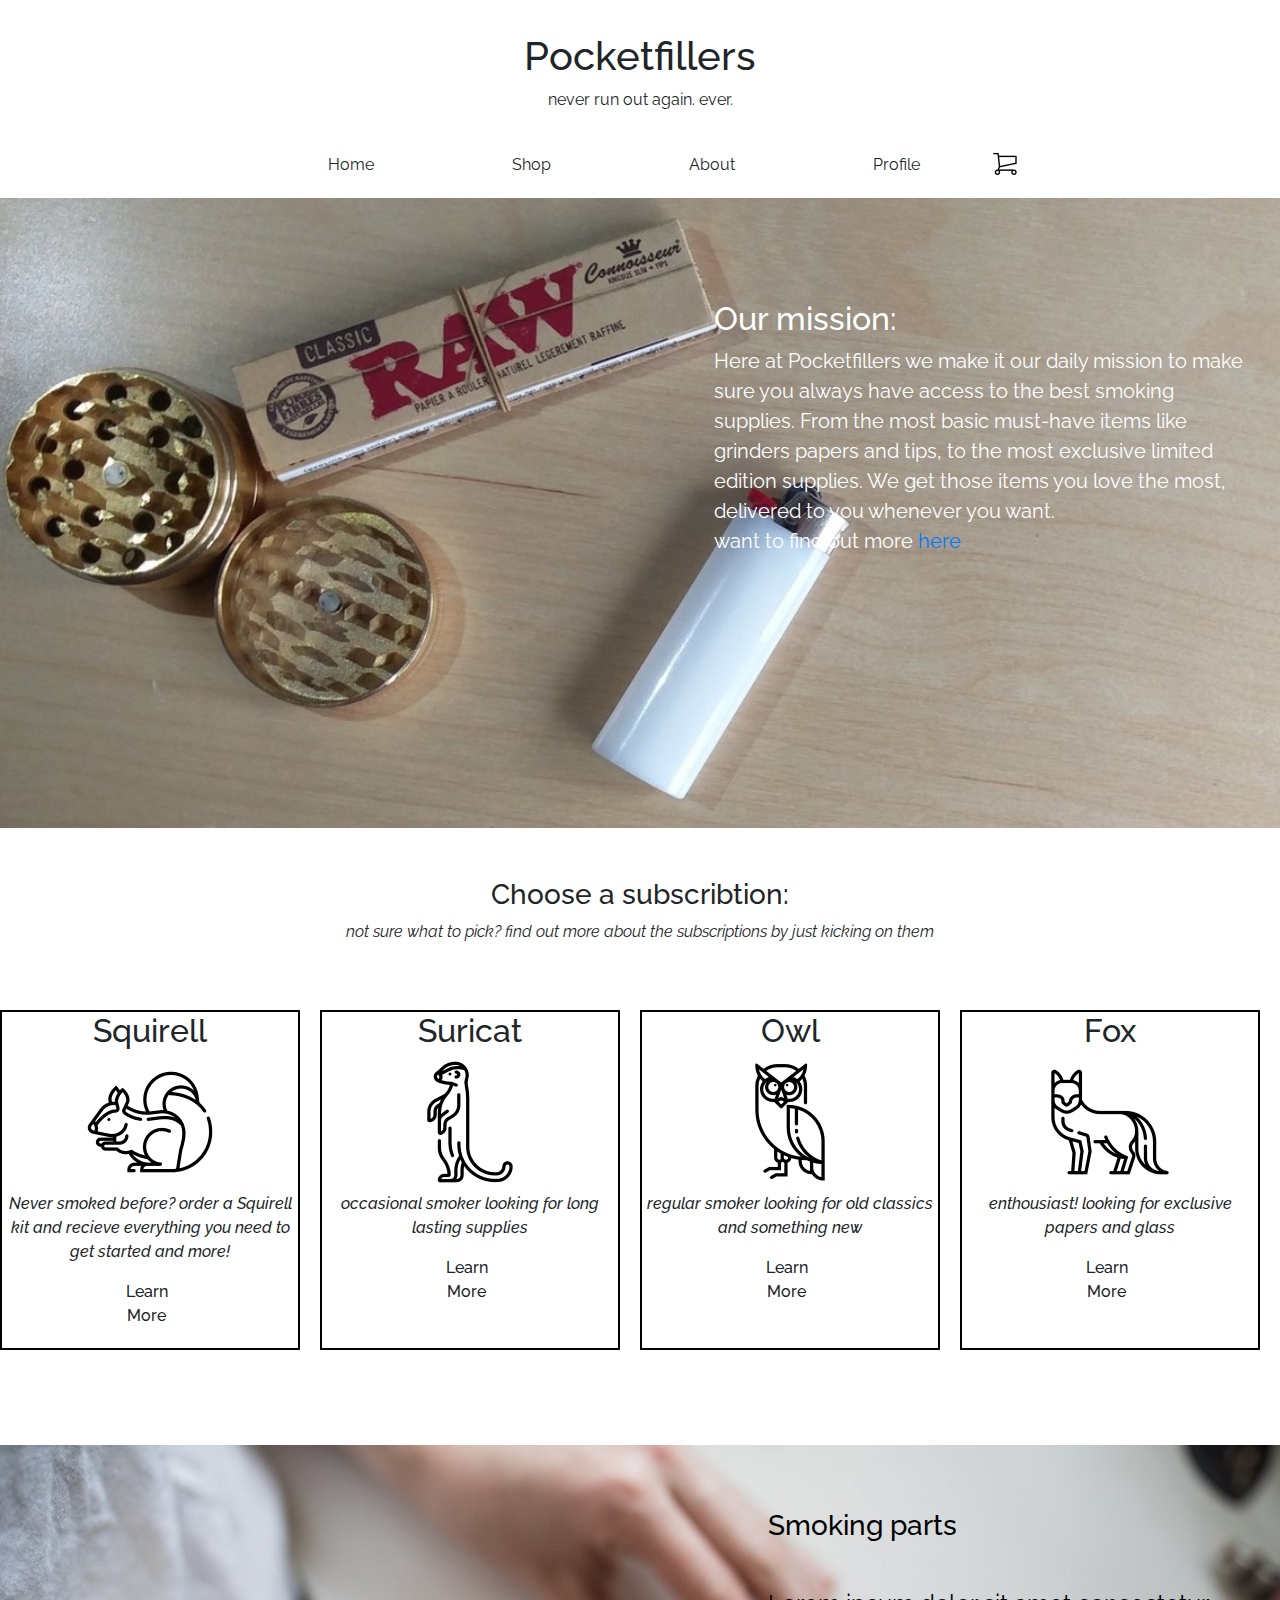
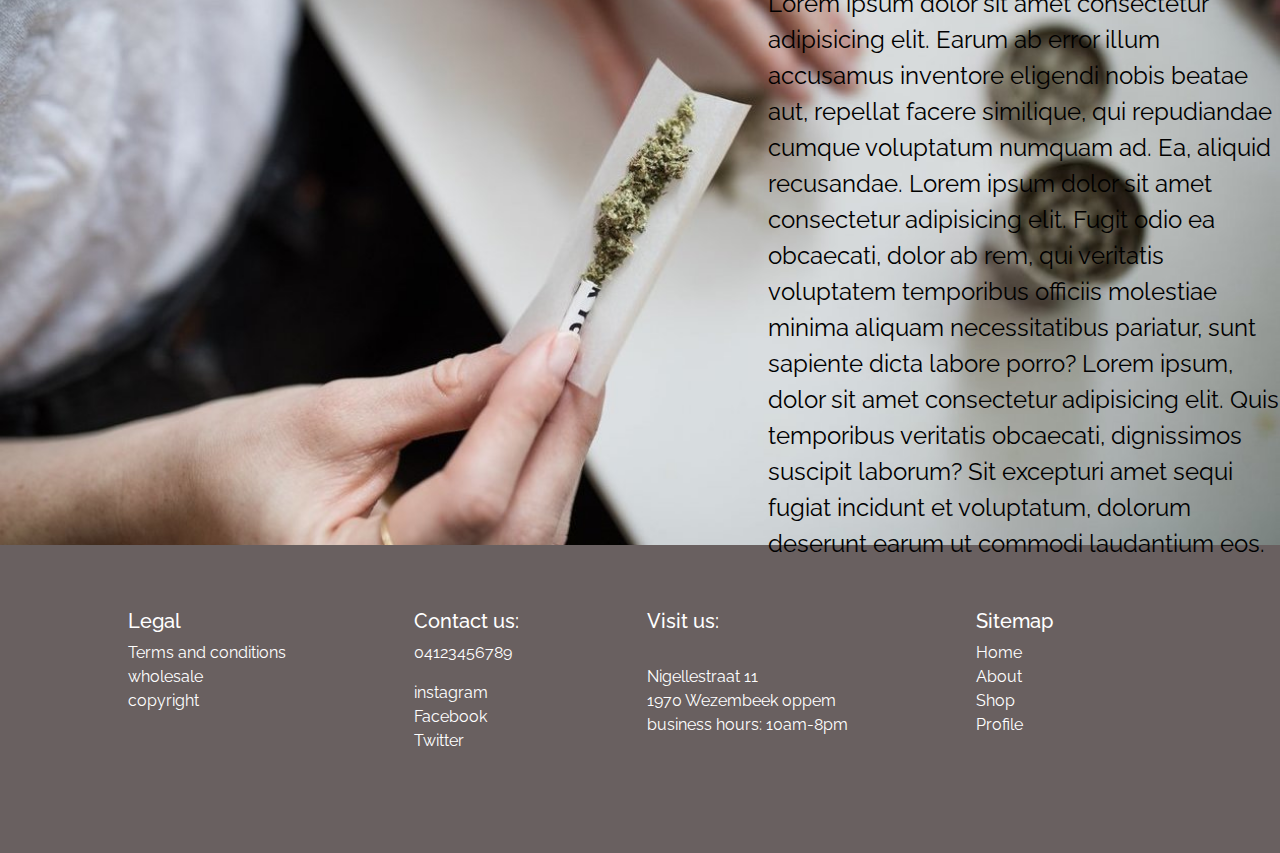
<file: index.html>
<!DOCTYPE html>
<html lang="en">
<head>
    <meta charset="UTF-8">
    <meta name="viewport" content="width=device-width, initial-scale=1.0">
    <link rel="stylesheet" href="index.css">
    <link rel="stylesheet" href="https://maxcdn.bootstrapcdn.com/bootstrap/4.0.0/css/bootstrap.min.css" integrity="sha384-Gn5384xqQ1aoWXA+058RXPxPg6fy4IWvTNh0E263XmFcJlSAwiGgFAW/dAiS6JXm" crossorigin="anonymous">
    <title>Pocketfillers</title>
</head>
<body onload="togglefunction_squirrel(), togglefunction_penguin(), togglefunction_owl(), togglefunction_fox()">


    <div class="head">
        <h1>Pocketfillers</h1>
        <p>never run out again. ever.</p>
    </div>
    <div class="navbar_container">
        <div class="navitem" onclick="location.href='#';" style="cursor: pointer;"><p>Home</p></div>
        <div class="navitem" onclick="location.href='Shop.html';" style="cursor: pointer;"><p>Shop</p></div>
        <div class="navitem" onclick="location.href='About.html';" style="cursor: pointer;"><p>About</p></div>
        <div class="navitem" onclick="location.href='#';" style="cursor: pointer;"><p>Profile</p></div>
        <div class="navitem_shoppingcart" onclick="location.href='index.html';" style="cursor: pointer;"><img src="images/shopping_cart_64.png" alt=""></div>
    </div> <!--zit een beetje in de shit met dat winkelmandje. wil hem meer rechts op de pagina krijgen maar die flex doet moeilijk-->


    
    <div class="banner">
        
        <div class="textblock">
            <h2>Our mission:</h2>
            <p>Here at Pocketfillers we make it our daily mission to make sure you always have access to the best smoking supplies. From the most basic must-have items like grinders papers and tips, to the most exclusive limited edition supplies. We get those items you love the most, delivered to you whenever you want. <br> want to find out more <a href="#">here</a></p>
        </div>
    </div>
    <div id="subtext">
        <h3>Choose a subscribtion:</h3>
        <p><i>not sure what to pick? find out more about the subscriptions by just kicking on them</i></p>
    </div>
    <div class="flexcontainer">
        <div class="subscriptiondiv" onclick="togglefunction_squirrel();" style="cursor: pointer;">
            <h2>Squirell</h2>
            <img src="images/icons/squirrel.png" alt="">
            <p><i>Never smoked before? order a Squirell kit and recieve everything you need to get started and more!</i></p>
            <div class="buttondiv" onclick="" style="cursor: pointer;">Learn More</div>
        </div>

        <div class="subscriptiondiv" onclick="togglefunction_penguin();" style="cursor: pointer;">
            <h2>Suricat</h2>
            <img src="images/icons/suricat_128.png" alt="">
            <p><i>occasional smoker looking for long lasting supplies</i></p>
            <div class="buttondiv" onclick="location.href='#';" style="cursor: pointer;">Learn More</div>
        </div>
        <div class="subscriptiondiv" onclick="togglefunction_owl();" style="cursor: pointer;">
            <h2>Owl</h2>
            <img src="images/icons/owl.png" alt="">
            <p><i>regular smoker looking for old classics and something new</i></p>
            <div class="buttondiv" onclick="location.href='#';" style="cursor: pointer;">Learn More</div>
        </div>
        <div class="subscriptiondiv" onclick="togglefunction_fox()" style="cursor: pointer;">
            <h2>Fox</h2>
            <img src="images/icons/fox.png" alt="">
            <p><i>enthousiast! looking for exclusive <br> papers and glass</i></p>
            <div class="buttondiv" onclick="location.href='#';" style="cursor: pointer;">Learn More</div>
        </div>
    </div>

    <div id="subscriptionInfo_squirrel">
        <div id="sqpic">
            <img src="images/icons/squirrel_256.png" alt="">
        </div>
        <div id="sqtext">
            <h3>squirrel</h3>
            <h4>The beginners package</h4>
            <p>Lorem ipsum dolor sit amet consectetur adipisicing elit. Dicta alias quibusdam doloremque sunt excepturi placeat veniam eius earum dolorum, ducimus laboriosam assumenda ipsum cum rerum, laborum facere, recusandae tempora expedita Lorem ipsum dolor sit amet, consectetur adipisicing elit. Commodi nihil ullam necessitatibus quam soluta quae adipisci, hic alias asperiores aliquid ducimus, laudantium animi doloremque cumque nemo perspiciatis vitae quas eum.</p>
            <a href="#">buy</a>
        </div>
    </div>

    <div id="subscriptionInfo_suricat">
        <div id="penpic">
            <img src="images/icons/suricat_256.png" alt="">
        </div>
        <div id="pentext">
            <h3>Suricat</h3>
            <p>Lorem ipsum dolor sit amet consectetur, adipisicing elit. Tempora temporibus animi quis possimus quas tempore excepturi qui hic dolores enim nihil, ex iste veritatis vel corporis ratione est. Hic, dicta. Lorem ipsum dolor sit amet consectetur adipisicing elit. Porro quis enim quaerat quos velit! Commodi id quas consequuntur ducimus tenetur cum voluptates non laboriosam, earum velit voluptas possimus, ea quasi. Lorem ipsum, dolor sit amet consectetur adipisicing elit. Eum obcaecati repellat animi vel, ducimus provident, porro non nihil cupiditate sint recusandae fuga dolor praesentium. Porro delectus numquam rem deserunt veritatis. Lorem ipsum dolor, sit amet consectetur adipisicing elit. Sit, quam. Fugiat accusantium dolore provident impedit itaque voluptates? Dicta odit nisi quos asperiores laborum molestiae, enim consequuntur nulla! Sint, id saepe! Lorem ipsum, dolor sit amet consectetur adipisicing elit. Neque enim harum deleniti assumenda accusamus consequuntur nostrum aliquid quod eligendi. Neque vel aperiam accusamus possimus. Tempora libero voluptas repellendus illum fugit?</p>
        </div>
    </div>

    <div id="subscriptionInfo_owl">
        <div id="owlpic">
            <img src="images/icons/owll256.png" alt="">
        </div>
        <div id="owltext">
            <h3>Owl</h3>
            <p>Lorem ipsum dolor sit amet consectetur, adipisicing elit. Tempora temporibus animi quis possimus quas tempore excepturi qui hic dolores enim nihil, ex iste veritatis vel corporis ratione est. Hic, dicta. Lorem ipsum dolor sit amet consectetur adipisicing elit. Porro quis enim quaerat quos velit! Commodi id quas consequuntur ducimus tenetur cum voluptates non laboriosam, earum velit voluptas possimus, ea quasi. Lorem ipsum, dolor sit amet consectetur adipisicing elit. Eum obcaecati repellat animi vel, ducimus provident, porro non nihil cupiditate sint recusandae fuga dolor praesentium. Porro delectus numquam rem deserunt veritatis. Lorem ipsum dolor, sit amet consectetur adipisicing elit. Sit, quam. Fugiat accusantium dolore provident impedit itaque voluptates? Dicta odit nisi quos asperiores laborum molestiae, enim consequuntur nulla! Sint, id saepe! Lorem ipsum, dolor sit amet consectetur adipisicing elit. Neque enim harum deleniti assumenda accusamus consequuntur nostrum aliquid quod eligendi. Neque vel aperiam accusamus possimus. Tempora libero voluptas repellendus illum fugit?</p>
        </div>
    </div>
    <div id="subscriptionInfo_fox">
        <div id="foxpic">
            <img src="images/icons/fox256.png" alt="">
        </div>
        <div id="foxtext">
            <p>Lorem ipsum dolor sit amet consectetur, adipisicing elit. Tempora temporibus animi quis possimus quas tempore excepturi qui hic dolores enim nihil, ex iste veritatis vel corporis ratione est. Hic, dicta. Lorem ipsum dolor sit amet consectetur adipisicing elit. Porro quis enim quaerat quos velit! Commodi id quas consequuntur ducimus tenetur cum voluptates non laboriosam, earum velit voluptas possimus, ea quasi. Lorem ipsum, dolor sit amet consectetur adipisicing elit. Eum obcaecati repellat animi vel, ducimus provident, porro non nihil cupiditate sint recusandae fuga dolor praesentium. Porro delectus numquam rem deserunt veritatis. Lorem ipsum dolor, sit amet consectetur adipisicing elit. Sit, quam. Fugiat accusantium dolore provident impedit itaque voluptates? Dicta odit nisi quos asperiores laborum molestiae, enim consequuntur nulla! Sint, id saepe! Lorem ipsum, dolor sit amet consectetur adipisicing elit. Neque enim harum deleniti assumenda accusamus consequuntur nostrum aliquid quod eligendi. Neque vel aperiam accusamus possimus. Tempora libero voluptas repellendus illum fugit?</p>
        </div>
    </div>
    
    <div id="jointpic">
        <div id="jointpic-text">
            <h3>Smoking parts</h3> <br>
            <p>
                Lorem ipsum dolor sit amet consectetur adipisicing elit. Earum ab error illum accusamus inventore eligendi nobis beatae aut, repellat facere similique, qui repudiandae cumque voluptatum numquam ad. Ea, aliquid recusandae. Lorem ipsum dolor sit amet consectetur adipisicing elit. Fugit odio ea obcaecati, dolor ab rem, qui veritatis voluptatem temporibus officiis molestiae minima aliquam necessitatibus pariatur, sunt sapiente dicta labore porro? Lorem ipsum, dolor sit amet consectetur adipisicing elit. Quis temporibus veritatis obcaecati, dignissimos suscipit laborum? Sit excepturi amet sequi fugiat incidunt et voluptatum, dolorum deserunt earum ut commodi laudantium eos.
            </p>
        </div>
    </div>
    

    <footer>
        <div id="footercontainer">
            <div class="colmn">
                <h5>Legal</h5>
                <li><a href="#"></a>Terms and conditions</li>
                <li><a href="#"></a>wholesale</li>
                <li><a href="#"></a>copyright</li>
            </div>
            <div class="colmn">
                <h5>Contact us:</h5>
                <p>04123456789</p>
                <a href="#">instagram</a><br>
                <a href="#">Facebook</a><br>
                <a href="#">Twitter</a>
            </div>
            <div class="colmn">
            <h5>Visit us:</h5> <br>
               <p>Nigellestraat 11 <br>
                1970 Wezembeek oppem <br>
                business hours: 10am-8pm</p>
            </div>
            <div class="colmn">
                <h5>Sitemap</h5>
                <a href="index.html">Home</a><br>
                <a href="#">About</a><br>
                <a href="#">Shop</a><br>
                <a href="#">Profile</a>
            </div>
        </div>
    </footer>

<script src="togglescript.js"></script>
</body>
</html>
</file>
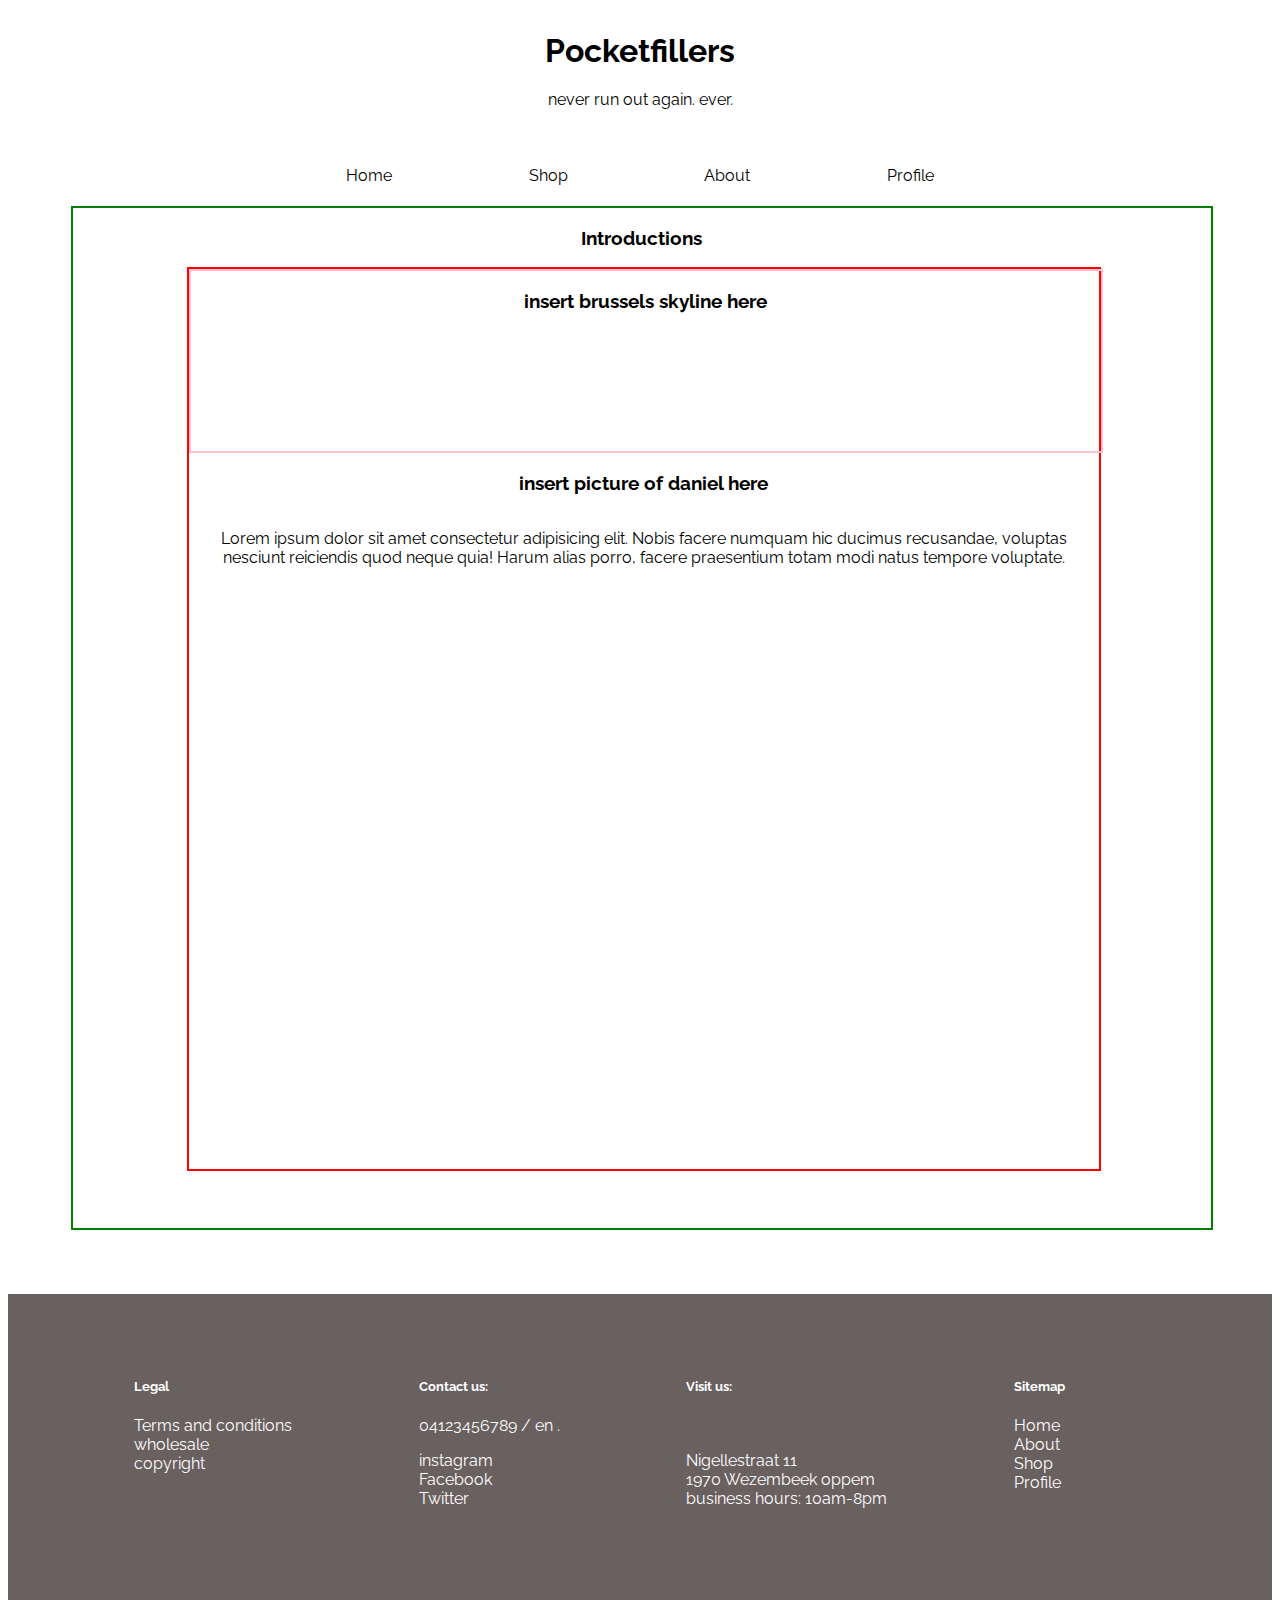
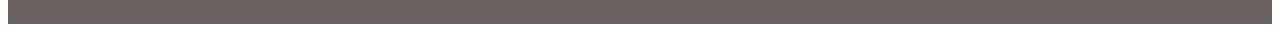
<file: About.html>
<!DOCTYPE html>
<html lang="en">
<head>
    <meta charset="UTF-8">
    <link rel="stylesheet" href="index.css">
    <meta name="viewport" content="width=device-width, initial-scale=1.0">
    <title>About</title>
</head>
<body>
    <div class="head">
        <h1>Pocketfillers</h1>
        <p>never run out again. ever.</p>
    </div>
    <div class="navbar_container">
        <div class="navitem" onclick="location.href='index.html';" style="cursor: pointer;"><p>Home</p></div>
        <div class="navitem" onclick="location.href='Shop.html';" style="cursor: pointer;"><p>Shop</p></div>
        <div class="navitem" onclick="location.href='About.html';" style="cursor: pointer;"><p>About</p></div>
        <div class="navitem" onclick="location.href='#';" style="cursor: pointer;"><p>Profile</p></div>
    </div>
    <div class="aboutcontainer">
        <h3>Introductions</h3>
        <div id="presentationcontainer">
            <div id="brusselsdiv">
                <h3>insert brussels skyline here</h3>
            </div>
            <div id="Bastosdiv">
                <h3>insert picture of daniel here</h3>
            </div>
            <div id="bastostext">
                <p>Lorem ipsum dolor sit amet consectetur adipisicing elit. Nobis facere numquam hic ducimus recusandae, voluptas nesciunt reiciendis quod neque quia! Harum alias porro, facere praesentium totam modi natus tempore voluptate.</p>
            </div>
        </div>
    </div>
    
    <footer>
        <div id="footercontainer">
            <div class="colmn">
                <h5>Legal</h5>
                <li><a href="#"></a>Terms and conditions</li>
                <li><a href="#"></a>wholesale</li>
                <li><a href="#"></a>copyright</li>
            </div>
            <div class="colmn">
                <h5>Contact us:</h5>
                <p>04123456789 / en .</p>
                <a href="#">instagram</a><br>
                <a href="#">Facebook</a><br>
                <a href="#">Twitter</a>
            </div>
            <div class="colmn">
            <h5>Visit us:</h5> <br>
               <p>Nigellestraat 11 <br>
                1970 Wezembeek oppem <br>
                business hours: 10am-8pm</p>
            </div>
            <div class="colmn">
                <h5>Sitemap</h5>
                <a href="index.html">Home</a><br>
                <a href="#">About</a><br>
                <a href="#">Shop</a><br>
                <a href="#">Profile</a>
            </div>
        </div>
    </footer>


</body>
</html>
</file>
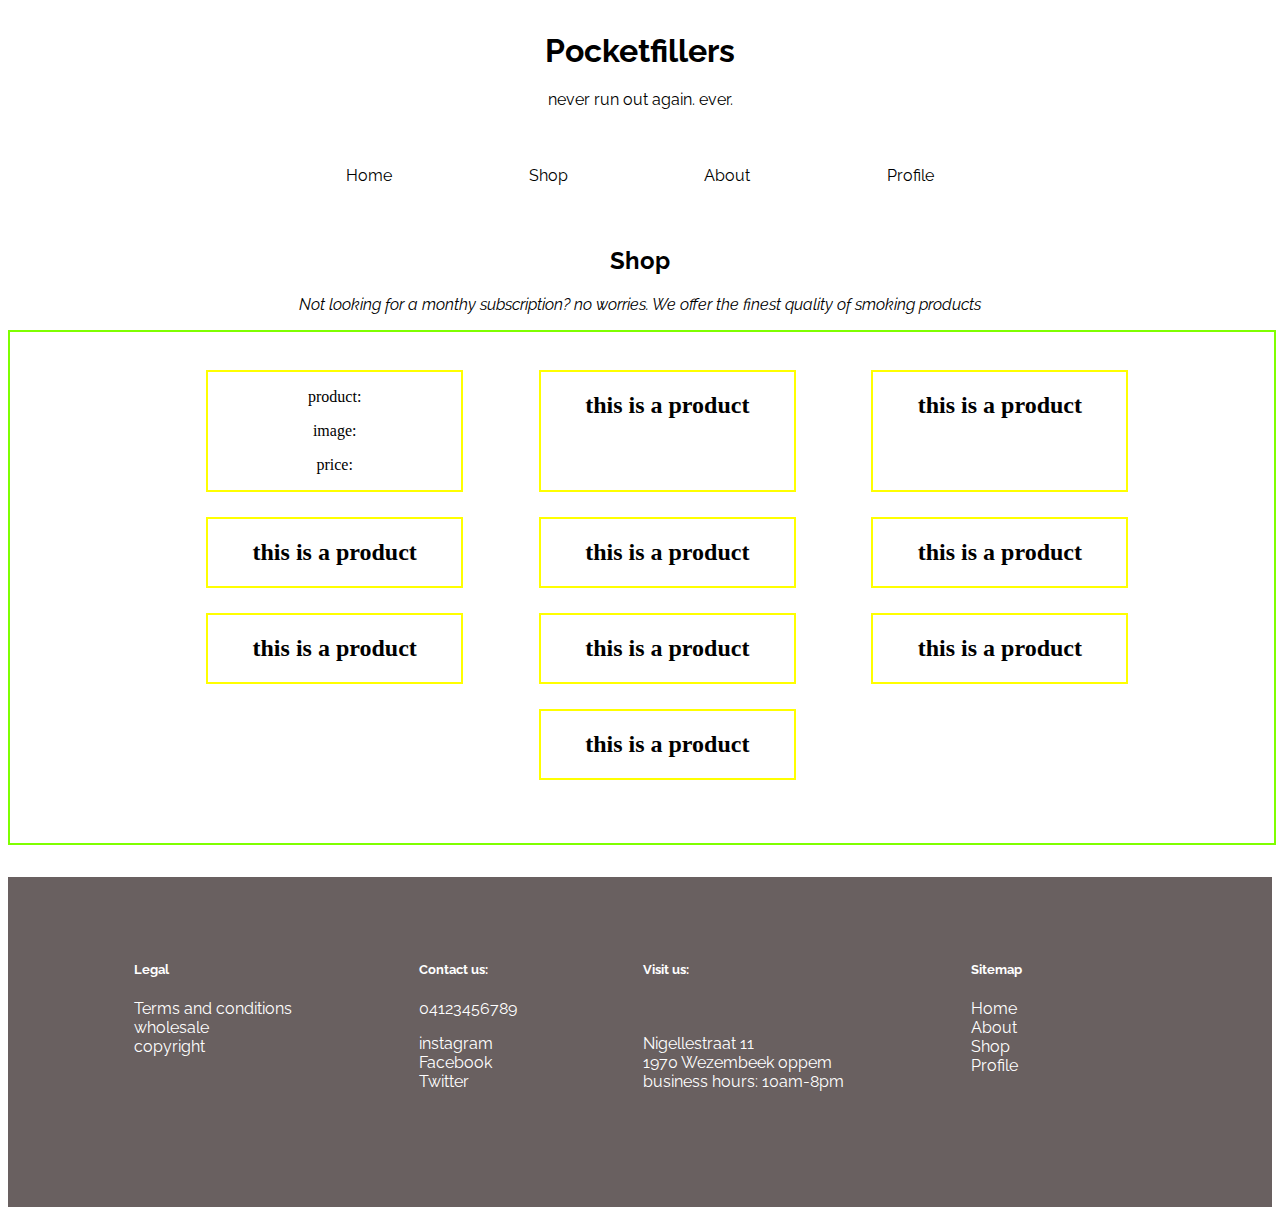
<file: Shop.html>
<!DOCTYPE html>
<html lang="en">
<head>
    <meta charset="UTF-8">
    <meta name="viewport" content="width=device-width, initial-scale=1.0">
    <link rel="stylesheet" href="index.css">
    <title>Shop</title>
</head>
<body>
    <div class="head">
        <h1>Pocketfillers</h1>
        <p>never run out again. ever.</p>
    </div>
    <div class="navbar_container">
        <div class="navitem" onclick="location.href='index.html';" style="cursor: pointer;"><p>Home</p></div>
        <div class="navitem" onclick="location.href='Shop.html';" style="cursor: pointer;"><p>Shop</p></div>
        <div class="navitem" onclick="location.href='#';" style="cursor: pointer;"><p>About</p></div>
        <div class="navitem" onclick="location.href='#';" style="cursor: pointer;"><p>Profile</p></div>
    </div>
    <div class="shoptext">
        <h2>Shop</h2>
        <p><i>Not looking for a monthy subscription? no worries. We offer the finest quality of smoking products</i></p>
    </div>
    <div id="shopcontainer">
        <div class="productdiv" onclick="location.href='index.html';" style="cursor: pointer;">
            <p>product:</p>
            <p>image:</p>
            <p>price:</p>
        </div>
        <div class="productdiv" onclick="location.href='index.html';" style="cursor: pointer;">
            <h2>this is a product</h2>
        </div>
        <div class="productdiv" onclick="location.href='index.html';" style="cursor: pointer;">
            <h2>this is a product</h2>
        </div>
        <div class="productdiv" onclick="location.href='index.html';" style="cursor: pointer;">
            <h2>this is a product</h2>
        </div>
        <div class="productdiv" onclick="location.href='index.html';" style="cursor: pointer;">
            <h2>this is a product</h2>
        </div>
        <div class="productdiv">
            <h2>this is a product</h2>
        </div>
        <div class="productdiv">
            <h2>this is a product</h2>
        </div>
        <div class="productdiv">
            <h2>this is a product</h2>
        </div>
        <div class="productdiv">
            <h2>this is a product</h2>
        </div>
        <div class="productdiv">
            <h2>this is a product</h2>
        </div>
    </div>
    <footer>
        <div id="footercontainer">
            <div class="colmn">
                <h5>Legal</h5>
                <li><a href="#"></a>Terms and conditions</li>
                <li><a href="#"></a>wholesale</li>
                <li><a href="#"></a>copyright</li>
            </div>
            <div class="colmn">
                <h5>Contact us:</h5>
                <p>04123456789</p>
                <a href="#">instagram</a><br>
                <a href="#">Facebook</a><br>
                <a href="#">Twitter</a>
            </div>
            <div class="colmn">
            <h5>Visit us:</h5> <br>
               <p>Nigellestraat 11 <br>
                1970 Wezembeek oppem <br>
                business hours: 10am-8pm</p>
            </div>
            <div class="colmn">
                <h5>Sitemap</h5>
                <a href="index.html">Home</a><br>
                <a href="#">About</a><br>
                <a href="#">Shop</a><br>
                <a href="#">Profile</a>
            </div>
        </div>
    </footer>
</body>
</html>
</file>
<file: index.css>
@import url('https://fonts.googleapis.com/css?family=Raleway|Viaoda+Libre&display=swap');
.head
{
    
    width:100%;
    height: 100%;
    padding-bottom: 20px; 
    margin-top: 2.5%;
    text-align: center;
    font-family: 'Raleway', sans-serif;    
}

.navbar_container
{
    display: flex;
    justify-content: center;
    flex-direction: row;
    flex-wrap: wrap;
    font-family: 'Raleway', sans-serif;
}
.navbar_container a
{
    text-decoration: none;
    color: black;
}
.navitem li
{
    text-decoration: none;
}
.navitem
{
    margin-left: 5%;
    margin-right: 5%;
    padding: 5px;
    
}
.navitem_shoppingcart
{
    
}



.banner{
    background-image: url(images/longbanner_second_resize.jpg);
    background-size: cover;
    background-repeat: no-repeat;
    height: 70vh;
}

.banner img
{
    max-width: 100%;
    max-height: 100%;
    position: relative;
}


#jointpic
{
    display: flex;
    flex-wrap: wrap;
    flex-direction: row;
    justify-content: flex-end;
    width: 100%;
    background-image: url(images/joint_rolling_resize.jpg);
    height: 700px;
    background-size: cover;
    background-repeat: no-repeat;
}

#jointpic-text
{
    color: black;
    font-family: 'Raleway', 'sans-serif';
    width: 40%;
    font-size: 150%;
    margin-top:5%;
    background-color:f5f5f5;
    height: fit-content;
    ;

}

.textblock
{
    position:absolute;

    top: 300px;
    right: 10px;
    width:45%;
    color: white;
    font-size: 20px;
    padding-left: 20px;
    padding-right: 20px;
    
    font-family: 'Raleway','sans-serif';
}

.textblock a
{
    text-decoration: none;
}

#subtext
{
    margin-top: 50px;
    text-align: center;
    font-family: 'Raleway', 'sans-serif';
}

.flexcontainer
{
  display: flex;
  flex-flow: row wrap;
  width: 100%;
  justify-content: center;
  margin-bottom: 50px;
  padding-bottom: 3.5%;
  
}
#collapseExample
{
    font-family: 'Raleway','sans-serif';
    
    
}

.subscriptiondiv
{
    margin-right:20px ;
    margin-top: 50px;
    width: 300px;
    height: auto;
    text-align: center;
    font-family: 'Raleway','sans-serif';
    font-weight: 500;
    border: black solid 2px;
    

}

.subscriptiondiv:hover
{
    border-radius: 20px;
    transition-duration: 500ms;
    

}
.subscriptiondiv img
{
    margin-bottom: 2%;
}

.buttondiv
{
    margin-bottom: 20px;
    width: 20%;
    margin-left: 115px;
}

.buttondiv:hover
{
    border-radius: 10px;
    transition-duration: 500ms;
  
}
#subscriptionInfo_squirrel
{
    display: flex;
    flex-direction: row;
    flex-wrap: wrap;
    background-image: url(images/parket.jpg);
    
    width: 100%;
    justify-content: flex-start;
    font-family: 'Raleway','sans-serif';
    margin-bottom: 1%;
}


#sqpic
{
    margin-left: 10%;
    margin-top: 5%;
    margin-bottom: 5%;
    margin-right: 10%;
    width: fit-content;
    
}
#sqtext
{
    margin-top: 5%;
    width: 50%;
}

#sqtext a
{
    float: right;
    background-color: turquoise;
    padding: 1%;
    border: black 10px solid;
}

#subscriptionInfo_suricat
{
    display: flex;
    flex-direction: row;
    flex-wrap: wrap;
    background-image: url(images/parket.jpg);
    
    width: 100%;
    justify-content: flex-start;
    font-family: 'Raleway','sans-serif';
    margin-bottom: 1%;
}


#penpic
{
    margin-left: 10%;
    margin-top: 5%;
    margin-bottom: 5%;
    margin-right: 10%;
    width: fit-content;
}
#pentext
{
    margin-top: 5%;
    width: 50%;  
}



#subscriptionInfo_owl
{
    display: flex;
    flex-direction: row;
    flex-wrap: wrap;
    background-image: url(images/parket.jpg);
    width: 100%;
    justify-content: flex-start;
    font-family: 'Raleway','sans-serif';
    margin-bottom: 1%;
}
#owlpic
{
    margin-left: 10%;
    margin-top: 5%;
    margin-bottom: 5%;
    margin-right: 10%;
    width: fit-content;
}

#owltext
{
    margin-top: 5%;
    width: 50%; 
}

#subscriptionInfo_fox
{
    display: flex;
    flex-direction: row;
    flex-wrap: wrap;
    background-image: url(images/parket.jpg);
    width: 100%;
    justify-content: flex-start;
    font-family: 'Raleway','sans-serif';
    margin-bottom: 1%;
}
#foxtext
{
    margin-top: 5%;
    width: 50%;  
}
#foxpic
{
    margin-left: 10%;
    margin-top: 5%;
    margin-bottom: 5%;
    margin-right: 10%;
    width: fit-content;
}


#textaboutsub
{
    width: 80%;
    background-color: brown;
}



#footercontainer
{
    display: flex;
    flex-direction: row;
    flex-wrap: wrap;
    width: 100%;
    height: 10%;
    background-color: rgb(105, 96, 96);
    color: white;
    font-family: 'Raleway','sans-serif';

}

.colmn
{
    width: fit-content;
    height: fit-content;
    margin-left: 10%;
    margin-top: 5%;
    margin-bottom: 100px;
}
.colmn a
{
    text-decoration: none;
    color: white;
}
.colmn li
{
    list-style-type: none;
}

.shoptext
{
    width:100%;
    margin-top: 40px;
    text-align: center;
    font-family: 'Raleway','sans-serif';

}

#shopcontainer
{
    display: flex;
    flex-direction: row;
    flex-wrap: wrap;
    justify-content: center;
    width: 100%;
    padding-top: 2%;
    padding-bottom: 4%;
    margin-bottom: 2.5%;
    text-align: center;
    border: chartreuse solid 2px;
}

.productdiv
{
    min-width: 20%;
    margin-left: 5%;
    margin-right: 1%;
    margin-top: 1%;
    margin-bottom: 1%;
    border: yellow solid 2px;
}

.aboutcontainer
{
    
    width: 90%;
    margin-left: 5%;
    border: green solid 2px;
    text-align: center;
    font-family: 'Raleway','sans-serif';
    margin-bottom: 5%

}
#presentationcontainer
{
    
    display: flex;
    flex-direction: column;
    border: 2px red solid;
    width: 80%;
    height: 900px;
    margin-left: 10%;
    margin-bottom: 5%;
}
#brusselsdiv
{

    border: pink solid 2px;
    width: 100%;
    height: 20%;
}
#bastosdiv
{
    display: flex;
    flex-direction: row;
    flex-wrap: wrap;
    border: turquoise solid 3px;
    height: 20%;
    width: 70%;
}
</file>
